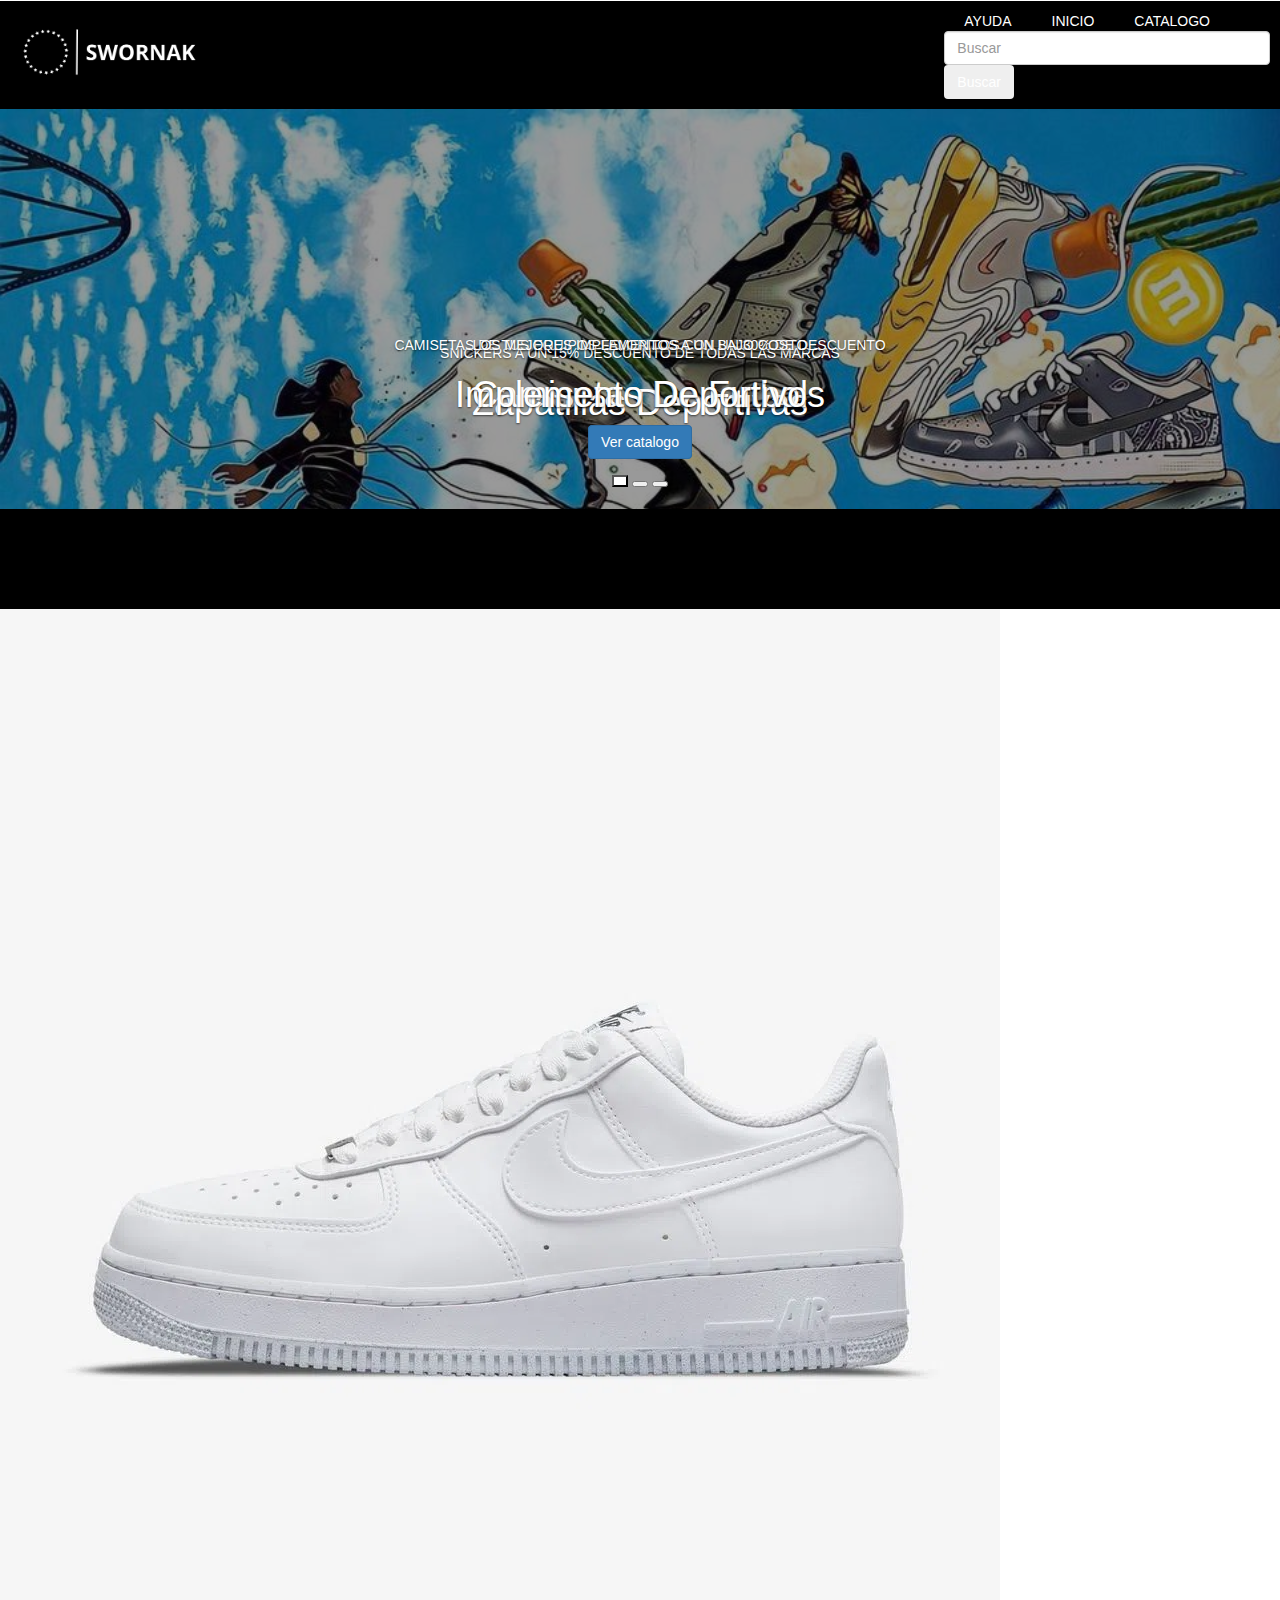
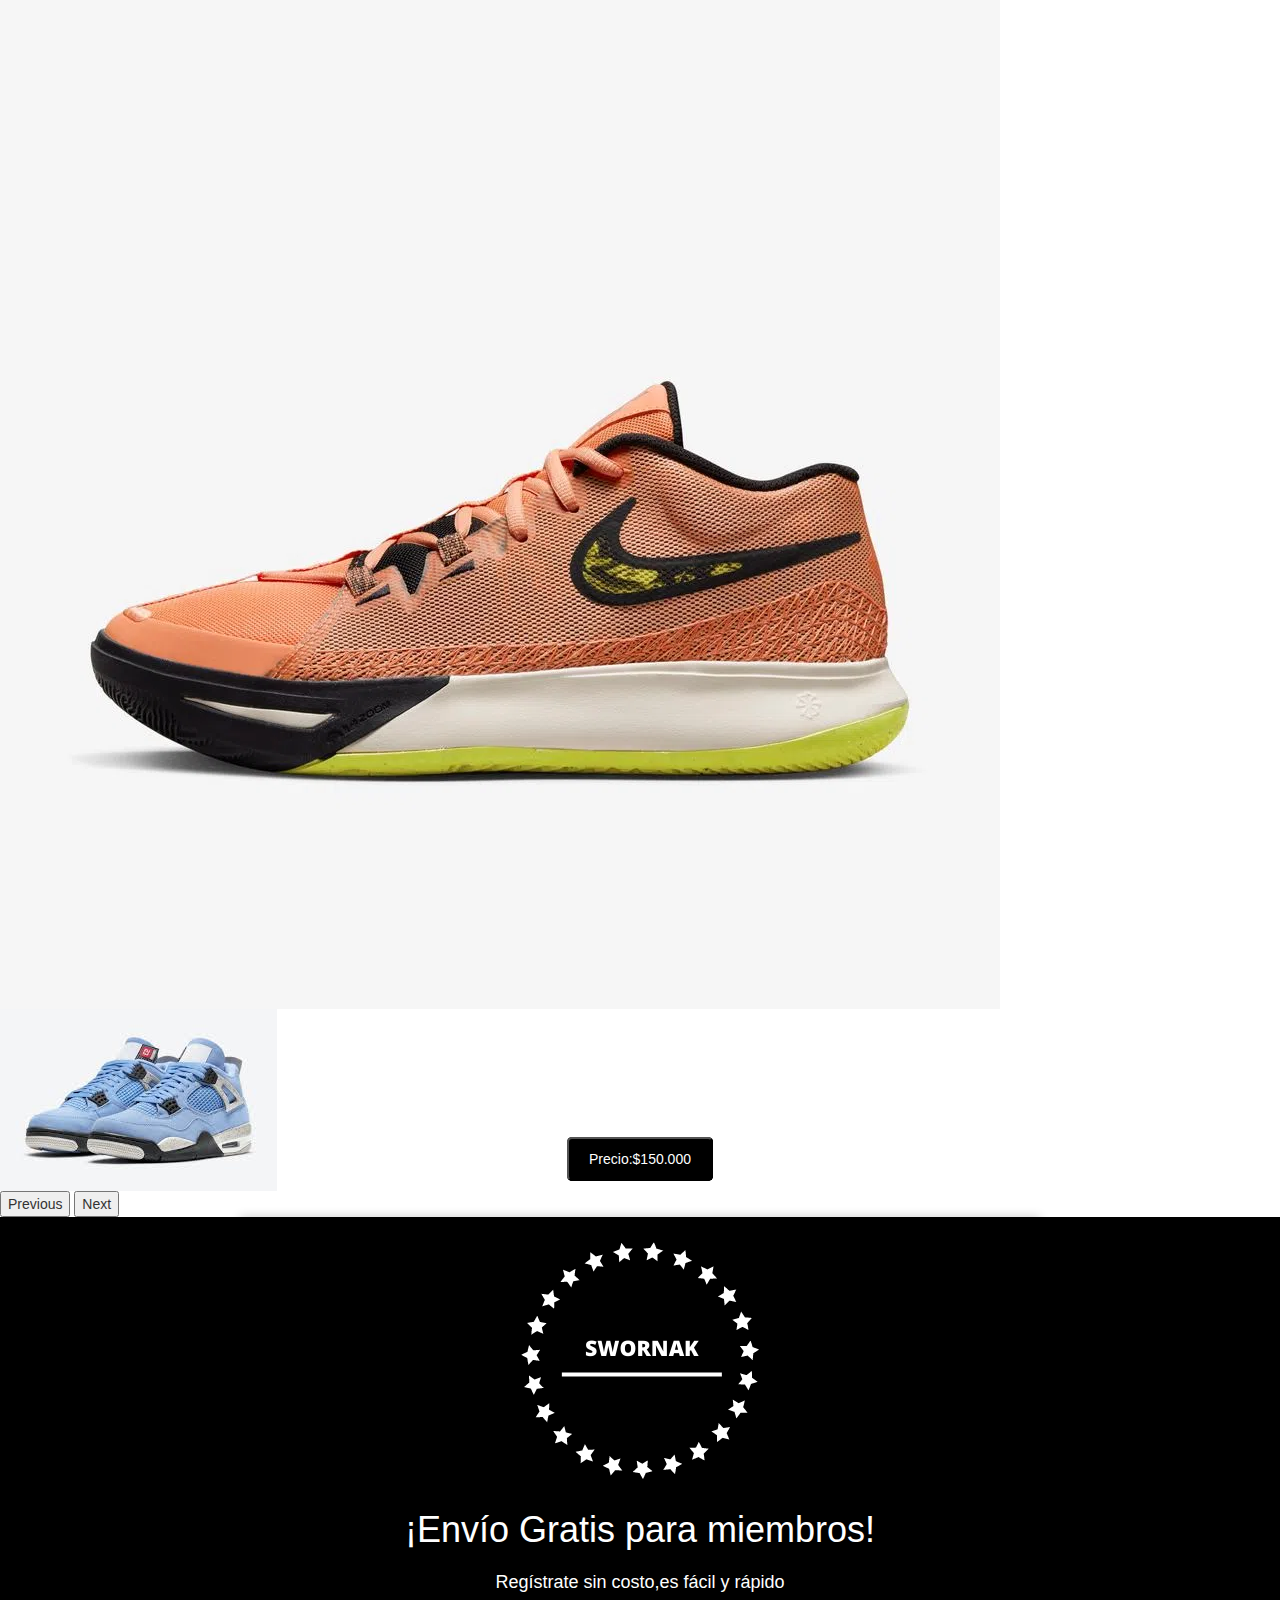
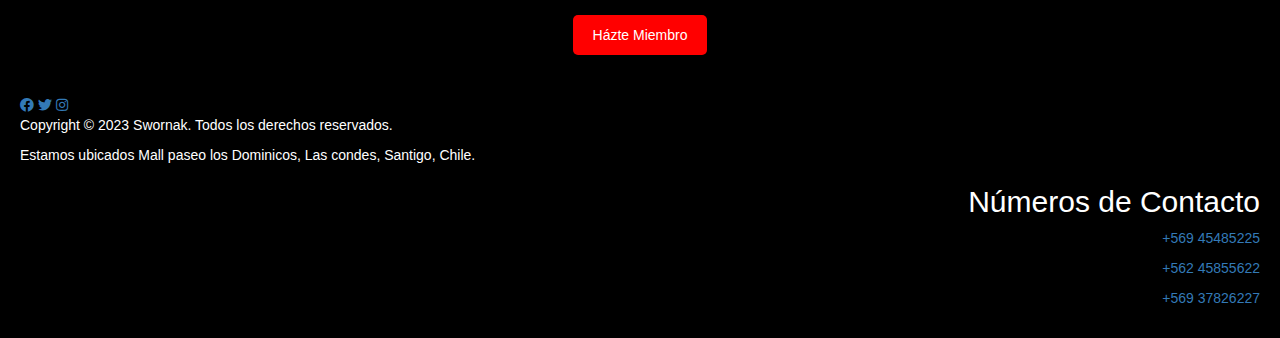
<file: Proyecto 1/index.html>
<!DOCTYPE html>
<html lang="es">

<head>
    <meta charset="UTF-8">
    <meta http-equiv="X-UA-Compatible" content="IE=edge">
    <meta name="viewport" content="width=device-width, initial-scale=1.0">
    <!-- bootstrap css -->
    <link rel="stylesheet" href="https://maxcdn.bootstrapcdn.com/bootstrap/3.3.7/css/bootstrap.min.css">
    <script src="https://ajax.googleapis.com/ajax/libs/jquery/3.3.1/jquery.min.js"></script>
    <script src="https://maxcdn.bootstrapcdn.com/bootstrap/3.3.7/js/bootstrap.min.js"></script>
    

    <link rel="stylesheet" href="css/estilo1.css">
    <!-- carusel del booststrap -->
    <link href="https://cdn.jsdelivr.net/npm/bootstrap@5.3.0-alpha1/dist/css/bootstrap.min.css" rel="stylesheet"
        integrity="sha384-GLhlTQ8iRABdZLl6O3oVMWSktQOp6b7In1Zl3/Jr59b6EGGoI1aFkw7cmDA6j6gD" crossorigin="anonymous">
    <link rel="stylesheet" href="https://cdnjs.cloudflare.com/ajax/libs/font-awesome/5.15.3/css/all.min.css" />
    <link rel="icon" href="img/logo2.ico">
    <title>SWORNAK</title>

</head>

<body>
    <div class = "container-principal">
        <div class="row">
            <div class="col-xs-12 col-sm-6 col-md-2 col-lg-1">
                <div class="box"></div>
            </div>
            <div class="col-xs-12 col-sm-6 col-md-2 col-lg-1">
                <div class="contenedor"></div>
            </div>
            <div class="col-xs-12 col-sm-6 col-md-2 col-lg-1">
                <div class="contenedor"></div>
            </div>
            <div class="col-xs-12 col-sm-6 col-md-2 col-lg-1">
                <div class="contenedor"></div>
            </div>
            <div class="col-xs-12 col-sm-6 col-md-2 col-lg-1">
                <div class="contenedor"></div>
            </div>
            <div class="col-xs-12 col-sm-6 col-md-2 col-lg-1">
                <div class="contenedor"></div>
            </div>
            <div class="col-xs-12 col-sm-6 col-md-2 col-lg-1">
                <div class="contenedor"></div>
            </div>
            <div class="col-xs-12 col-sm-6 col-md-2 col-lg-1">
                <div class="contenedor"></div>
            </div>
            <div class="col-xs-12 col-sm-6 col-md-2 col-lg-1">
                <div class="contenedor"></div>
            </div>
            <div class="col-xs-12 col-sm-6 col-md-2 col-lg-1">
                <div class="contenedor"></div>
            </div>
            <div class="col-xs-12 col-sm-6 col-md-2 col-lg-1">
                <div class="box"></div>
            </div>
            <div class="col-xs-12 col-sm-6 col-md-2 col-lg-1">
                <div class="box"></div>
            </div>
        </div>

        <header>
            <img src="img/logo2.png" alt="logo">
            <nav>
                <ul style="text-align: center;">
                    <li><a href="ayuda.html">AYUDA</a></li>
                    <li><a href="index.html">INICIO</a></li>
                    <li><a href="catalogo.html">CATALOGO</a></li>
                    <li><a href="#"></a></li>
                    
                </ul>
            <div class = " buscar">
                    <form class="d-flex" role="search">
                        <input class="form-control me-2" type="search" placeholder="Buscar" aria-label="Buscar">
                        <button class="btn btn-outline-success" type="submit">Buscar</button>
                    </form>
            </div>    

            </nav>

        </header>
        <!-- cuerpo principal  carrousel -->
        <div id="carouselExampleCaptions" class="carousel slide">
            <div class="carousel-indicators">
                <button type="button" data-bs-target="#carouselExampleCaptions" data-bs-slide-to="0" class="active"
                    aria-current="true" aria-label="Slide 1"></button>
                <button type="button" data-bs-target="#carouselExampleCaptions" data-bs-slide-to="1"
                    aria-label="Slide 2"></button>
                <button type="button" data-bs-target="#carouselExampleCaptions" data-bs-slide-to="2"
                    aria-label="Slide 3"></button>
            </div>
            <div class="carousel-inner1">

                <div class="carousel-item active d-item">
                    <img src="img/jordanxnikes.jpg" class="d-block w-100 d-img" alt="slider 1">
                    <div class="carousel-caption top-0 mt-4">
                        <p class="mt-5 fs-3 text-uppercase">
                            snickers a un 15% descuento de todas las marcas
                        </p>
                        <h1 class="display-1 fw-bolder text-capitalize"> Zapatillas deportivas</h1>
                        <button class="btncatalogo">Ver catalogo </button>


                    </div>
                </div>

                <div class="carousel-item d-item">
                    <img src="img/camisetasfutbol.jpg" class="d-block w-100 d-img" alt="slider 1">
                    <div class="carousel-caption top-0 mt-4">
                        <p class="mt-5 fs-3 text-uppercase">
                            Camisetas de tus equipos favoritos con un 30% de descuento

                        </p>
                        <h1 class="display-1 fw-bolder text-capitalize"> Camisetas de Futbol</h1>
                        <button class="btn btn-primary px-4 py-2 fs-5 mt-5"> Ver catalogo</button>
                    </div>

                </div>


                <div class="carousel-item">
                    <img src="img/implementos-deportivos.png" class="d-block w-100  d-img" alt="slider 1">
                    <div class="carousel-caption top-0 my-4">
                        <p class="mt-5 fs-3 text-uppercase">
                            Los mejores implementos a un bajo costo
                        </p>
                        <h1 class="display-1 fw-bolder text-capitalize"> Implemento deportivos</h1>
                        <button class="btn btn-primary px-4 py-2 fs-5 mt-5">Ver catalogo</button>
                    </div>
                </div>
            </div>
            <button class="carousel-control-prev" type="button" data-bs-target="#carouselExampleCaptions"
                data-bs-slide="prev">
                <span class="carousel-control-prev-icon" aria-hidden="true"></span>
                <span class="visually-hidden">Previous</span>
            </button>
            <button class="carousel-control-next" type="button" data-bs-target="#carouselExampleCaptions"
                data-bs-slide="next">
                <span class="carousel-control-next-icon" aria-hidden="true"></span>
                <span class="visually-hidden">Next</span>
            </button>
        </div>

        <div class="separacion">
            <section class="Slogan">

                

            </section>
        </div>
        <!-- carrusel zapas -->

        <div id="carouselExampleControlsNoTouching" class="carousel slide" data-bs-touch="false">
            <div class="carousel-inner">
                <div class="carousel-item active">
                    <img src="img/zapas/airforce.webp" class="d-block w-100" alt="...">
                    <button class="btnzapas">Precio:$150.000</button>
                    
                </div>
                <div class="carousel-item">
                    <img src="img/zapas/kyrie.webp" class="d-block w-100" alt="...">
                    <button class="btnzapas">Precio:$150.000</button>
                </div>
                <div class="carousel-item">
                    <img src="img/retocelestes.png" class="d-block w-100" alt="...">
                    <button class="btnzapas">Precio:$150.000</button>
                </div>
            </div>
            <button class="carousel-control-prev" type="button" data-bs-target="#carouselExampleControlsNoTouching"
                data-bs-slide="prev">
                <span class="carousel-control-prev-icon" aria-hidden="true"></span>
                <span class="visually-hidden">Previous</span>
            </button>
            <button class="carousel-control-next" type="button" data-bs-target="#carouselExampleControlsNoTouching"
                data-bs-slide="next">
                <span class="carousel-control-next-icon" aria-hidden="true"></span>
                <span class="visually-hidden">Next</span>
            </button>
        </div>



        <!-- Registrate gratis -->
        <footer class="registrar">
            <div class="container-registrar">
                <img src="img/logo1.png" alt="logo1">
                <h1 class="titulo1">¡Envío Gratis para miembros!</h1>
                <p class="subtitulo1">Regístrate sin costo,es fácil y rápido</p>
                <a href="pagregistro.html" class="button">Házte Miembro</a>
            </div>
        </footer>

        <!--footer-->
        <footer class="pie">
            <div class="redes-sociales">

                <a href="https://www.facebook.com/"><i class="fab fa-facebook"></i></a>
                <a href="https://twitter.com/"><i class="fab fa-twitter"></i></a>
                <a href="https://www.instagram.com/"><i class="fab fa-instagram"></i></a>
            </div>
            <div class="licencia">
                <p>Copyright © 2023 Swornak.
                    Todos los derechos reservados.</p>
            </div>
            <div class="direccion">
                <p> Estamos ubicados Mall paseo los Dominicos, Las condes, Santigo, Chile.</p>
            </div>
            <div class="numeros" style="text-align: right;" >
                <h2>Números de Contacto</h2>
                
                    <p><a href="tel:+1-555-555-5555">+569 45485225</a></p>
                    <p><a href="tel:+1-555-555-5556">+562 45855622</a></p>
                    <p><a href="tel:+1-555-555-5557">+569 37826227</a></p>
                
            </div>

        </footer>
    </div>    
    <script src="https://cdn.jsdelivr.net/npm/bootstrap@5.3.0-alpha1/dist/js/bootstrap.bundle.min.js"
        integrity="sha384-w76AqPfDkMBDXo30jS1Sgez6pr3x5MlQ1ZAGC+nuZB+EYdgRZgiwxhTBTkF7CXvN"
        crossorigin="anonymous"></script>
    <script src="js/laApi.js"></script>
</body>

</html>
</file>
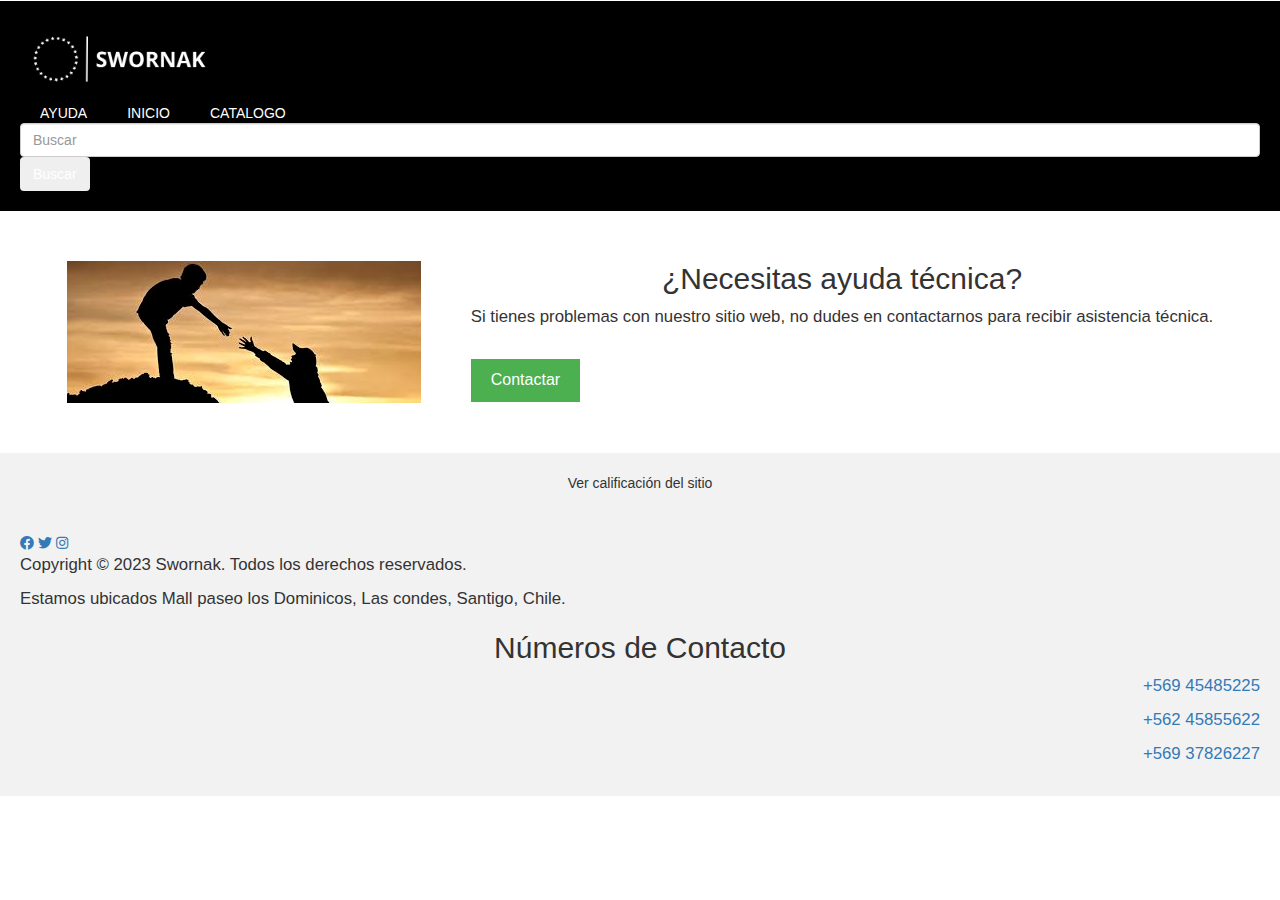
<file: Proyecto 1/ayuda.html>
<!DOCTYPE html>
<html lang="en">
<head>
    <meta charset="UTF-8">
    <meta http-equiv="X-UA-Compatible" content="IE=edge">
    <meta name="viewport" content="width=device-width, initial-scale=1.0">
    <link rel="stylesheet" href="https://maxcdn.bootstrapcdn.com/bootstrap/3.3.7/css/bootstrap.min.css">
    <script src="https://ajax.googleapis.com/ajax/libs/jquery/3.3.1/jquery.min.js"></script>
    <script src="https://maxcdn.bootstrapcdn.com/bootstrap/3.3.7/js/bootstrap.min.js"></script>
    <link rel="stylesheet" href="css/ayuda.css">

     <!-- bootstrap css -->
	 <link rel="stylesheet" href="https://maxcdn.bootstrapcdn.com/bootstrap/3.3.7/css/bootstrap.min.css">
	 <script src="https://ajax.googleapis.com/ajax/libs/jquery/3.3.1/jquery.min.js"></script>
	 <script src="https://maxcdn.bootstrapcdn.com/bootstrap/3.3.7/js/bootstrap.min.js"></script>
	 <!-- carusel del booststrap -->
	 <link href="https://cdn.jsdelivr.net/npm/bootstrap@5.3.0-alpha1/dist/css/bootstrap.min.css" rel="stylesheet"
	 integrity="sha384-GLhlTQ8iRABdZLl6O3oVMWSktQOp6b7In1Zl3/Jr59b6EGGoI1aFkw7cmDA6j6gD" crossorigin="anonymous">
    <link rel="stylesheet" href="https://cdnjs.cloudflare.com/ajax/libs/font-awesome/5.15.3/css/all.min.css" />
    
    <link rel="icon" href="img/logo2.ico">

    <title>Ayuda</title>
</head>
<body>
    <div class = "container-principal">
        <div class="row">
            <div class="col-xs-12 col-sm-6 col-md-2 col-lg-1">
                <div class="box"></div>
            </div>
            <div class="col-xs-12 col-sm-6 col-md-2 col-lg-1">
                <div class="contenedor"></div>
            </div>
            <div class="col-xs-12 col-sm-6 col-md-2 col-lg-1">
                <div class="contenedor"></div>
            </div>
            <div class="col-xs-12 col-sm-6 col-md-2 col-lg-1">
                <div class="contenedor"></div>
            </div>
            <div class="col-xs-12 col-sm-6 col-md-2 col-lg-1">
                <div class="contenedor"></div>
            </div>
            <div class="col-xs-12 col-sm-6 col-md-2 col-lg-1">
                <div class="contenedor"></div>
            </div>
            <div class="col-xs-12 col-sm-6 col-md-2 col-lg-1">
                <div class="contenedor"></div>
            </div>
            <div class="col-xs-12 col-sm-6 col-md-2 col-lg-1">
                <div class="contenedor"></div>
            </div>
            <div class="col-xs-12 col-sm-6 col-md-2 col-lg-1">
                <div class="contenedor"></div>
            </div>
            <div class="col-xs-12 col-sm-6 col-md-2 col-lg-1">
                <div class="contenedor"></div>
            </div>
            <div class="col-xs-12 col-sm-6 col-md-2 col-lg-1">
                <div class="box"></div>
            </div>
            <div class="col-xs-12 col-sm-6 col-md-2 col-lg-1">
                <div class="box"></div>
            </div>
        </div>
    </div>
    <header>
        <img src="img/logo2.png" alt="logo">
        <nav>
            <ul style="text-align: center;">
                <li><a href="ayuda.html">AYUDA</a></li>
                <li><a href="index.html">INICIO</a></li>
                <li><a href="catalogo.html">CATALOGO</a></li>
                <li><a href="#"></a></li>
                
            </ul>
        <div class = " buscar1">
                <form class="d-flex" role="search">
                    <input class="form-control me-2" type="search" placeholder="Buscar" aria-label="Buscar">
                    <button class="btn btn-outline-success" type="submit">Buscar</button>
                </form>
        </div>    

        </nav>

    </header>
    <main>
        <section class="ayuda-tecnica">
          <div class="ayuda-tecnica-imagen">
            <img src="img/necesitasayuda.png" alt="Ayuda técnica">
          </div>
          <div class="ayuda-tecnica-contenido">
            <h2>¿Necesitas ayuda técnica?</h2>
            <p>Si tienes problemas con nuestro sitio web, no dudes en contactarnos para recibir asistencia técnica.</p>
            <button>Contactar</button>
          </div>
        </section>
      </main>
    
      <footer>
        <div class="calificacion-sitio">
          <a href="#">Ver calificación del sitio</a>
        </div>
      </footer>
      <footer class="pie">
        <div class="redes-sociales">

            <a href="https://www.facebook.com/"><i class="fab fa-facebook"></i></a>
            <a href="https://twitter.com/"><i class="fab fa-twitter"></i></a>
            <a href="https://www.instagram.com/"><i class="fab fa-instagram"></i></a>
        </div>
        <div class="licencia">
            <p>Copyright © 2023 Swornak.
                Todos los derechos reservados.</p>
        </div>
        <div class="direccion">
            <p> Estamos ubicados Mall paseo los Dominicos, Las condes, Santigo, Chile.</p>
        </div>
        <div class="numeros" style="text-align: right;" >
            <h2>Números de Contacto</h2>
            
                <p><a href="tel:+1-555-555-5555">+569 45485225</a></p>
                <p><a href="tel:+1-555-555-5556">+562 45855622</a></p>
                <p><a href="tel:+1-555-555-5557">+569 37826227</a></p>
            
        </div>

    </footer>
   
<script src="https://cdn.jsdelivr.net/npm/bootstrap@5.3.0-alpha1/dist/js/bootstrap.bundle.min.js"
    integrity="sha384-w76AqPfDkMBDXo30jS1Sgez6pr3x5MlQ1ZAGC+nuZB+EYdgRZgiwxhTBTkF7CXvN"
    crossorigin="anonymous"></script>
      
    
    
</body>
</html>
</file>
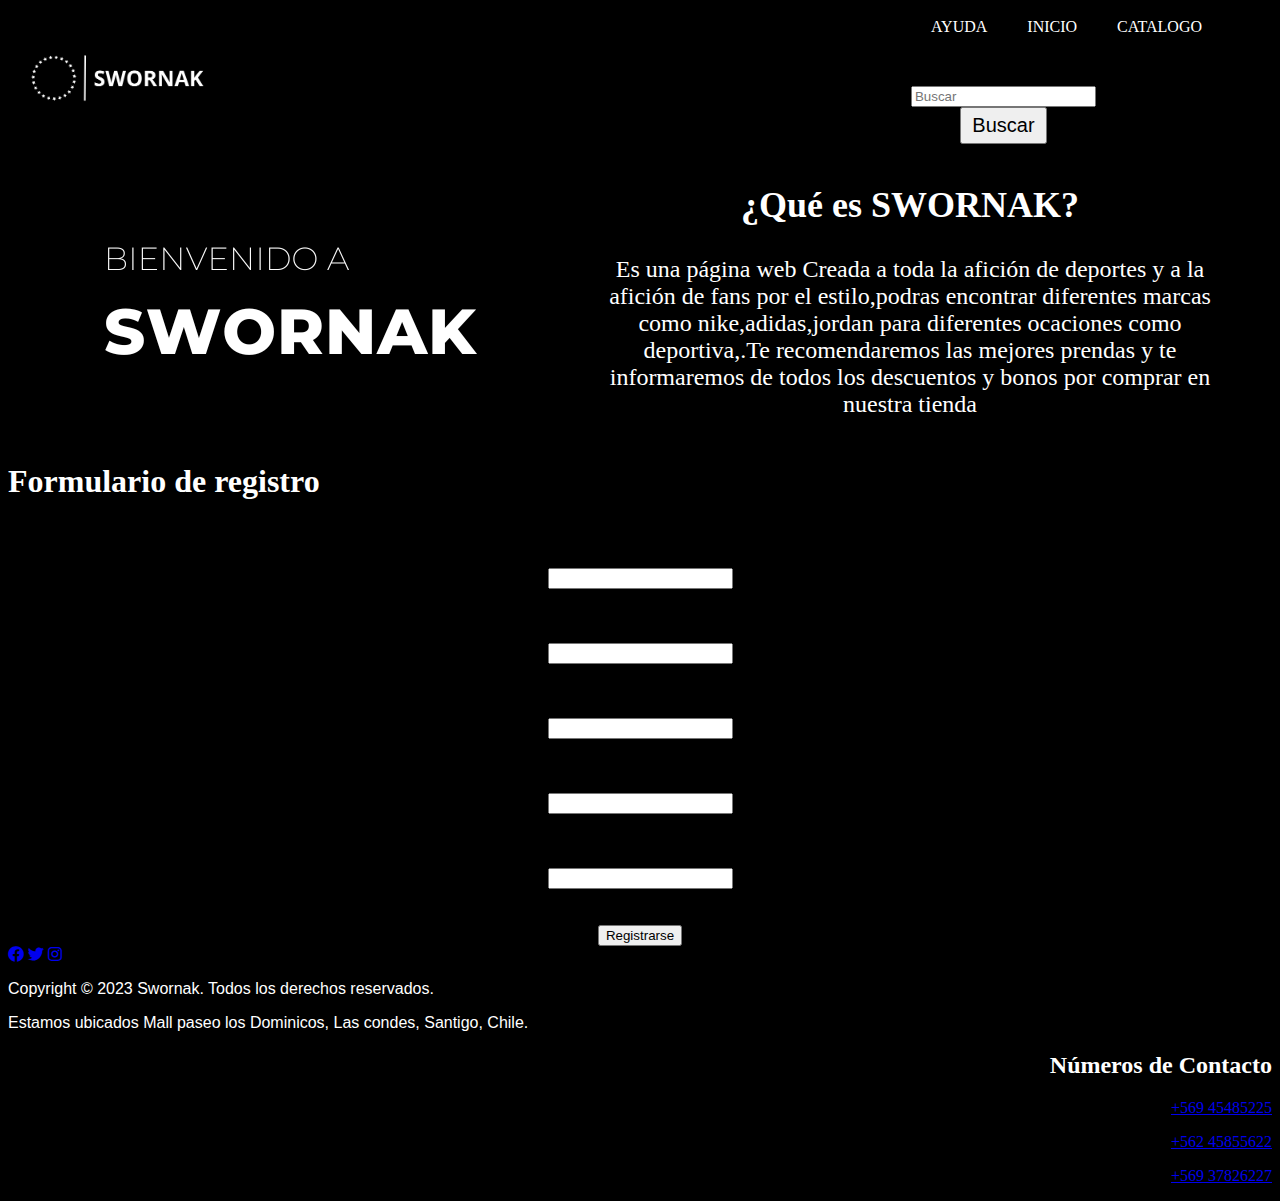
<file: Proyecto 1/pagregistro.html>
<!DOCTYPE html>
<html lang="es">

<head>
    <meta charset="UTF-8">
    <meta http-equiv="X-UA-Compatible" content="IE=edge">
    <meta name="viewport" content="width=device-width, initial-scale=1.0">
    <title>Registro</title>

    <link rel="stylesheet" href="css/estilos2.css">
    <script src="https://ajax.googleapis.com/ajax/libs/jquery/3.3.1/jquery.min.js"></script>
    <script src="https://maxcdn.bootstrapcdn.com/bootstrap/3.3.7/js/bootstrap.min.js"></script>
    <link href="https://cdn.jsdelivr.net/npm/bootstrap@5.3.0-alpha1/dist/css/bootstrap.min.css" rel="stylesheet"
        integrity="sha384-GLhlTQ8iRABdZLl6O3oVMWSktQOp6b7In1Zl3/Jr59b6EGGoI1aFkw7cmDA6j6gD" crossorigin="anonymous">
    <link rel="stylesheet" href="https://cdnjs.cloudflare.com/ajax/libs/font-awesome/5.15.3/css/all.min.css" />
    
    <link rel="icon" href="img/logo2.ico">
</head>

<body >
    <div class = "principal">
        <div class = "container-principal">
            <div class="row">
                <div class="col-xs-12 col-sm-6 col-md-2 col-lg-1">
                    <div class="principal"></div>
                </div>
                <div class="col-xs-12 col-sm-6 col-md-2 col-lg-1">
                    <div class="principal"></div>
                </div>
                <div class="col-xs-12 col-sm-6 col-md-2 col-lg-1">
                    <div class="principal"></div>
                </div>
                <div class="col-xs-12 col-sm-6 col-md-2 col-lg-1">
                    <div class="principal"></div>
                </div>
                <div class="col-xs-12 col-sm-6 col-md-2 col-lg-1">
                    <div class="principal"></div>
                </div>
                <div class="col-xs-12 col-sm-6 col-md-2 col-lg-1">
                    <div class="principal"></div>
                </div>
                <div class="col-xs-12 col-sm-6 col-md-2 col-lg-1">
                    <div class="principal"></div>
                </div>
                <div class="col-xs-12 col-sm-6 col-md-2 col-lg-1">
                    <div class="principal"></div>
                </div>
                <div class="col-xs-12 col-sm-6 col-md-2 col-lg-1">
                    <div class="principal"></div>
                </div>
                <div class="col-xs-12 col-sm-6 col-md-2 col-lg-1">
                    <div class="principal"></div>
                </div>
                <div class="col-xs-12 col-sm-6 col-md-2 col-lg-1">
                    <div class="principal"></div>
                </div>
                <div class="col-xs-12 col-sm-6 col-md-2 col-lg-1">
                    <div class="principal"></div>
                </div>
            </div>
        </div>
    </div>

            <header>
                <img src="img/logo2.png" alt="logo">
                <nav>
                    <ul style="text-align: center;">
                        <li><a href="ayuda.html">AYUDA</a></li>
                        <li><a href="index.html">INICIO</a></li>
                        <li><a href="catalogo.html">CATALOGO</a></li>
                        <li><a href="#"></a></li>
                        
                    </ul>
                <div class = "buscar">
                        <form class="d-flex" role="search">
                            <input class="form-control me-2" type="search" placeholder="Buscar" aria-label="Buscar">
                            <button class="btn btn-outline-success" type="submit">Buscar</button>
                        </form>
                </div>    
    
                </nav>
    
            </header>
    


    <div class="container-principal">
        
        <!-- Bienvenida -->
        
        <div class="Labienvenida">
            <div class="imagen-labienvenida">
                <img src="img/BlackandWhiteModernAgencyLogo1.png" alt="bienvenida">
            </div>
            <div class="texto7" >
                <h2>¿Qué es SWORNAK?</h2>
                <p>Es una página web Creada a toda la afición de deportes y a la afición de fans por el estilo,podras
                    encontrar diferentes marcas como nike,adidas,jordan para diferentes ocaciones como deportiva,.Te recomendaremos las mejores prendas y te informaremos de todos los descuentos y bonos por comprar en nuestra tienda</p>
            </div>
        </div>

        <!--  -->
        <div>
            <h1>Formulario de registro</h1>
            <form id="registro-form">
                <label for="nombre">Nombre:</label>
                <input type="text" id="nombre" name="nombre" required>
                <br><br>
                <label for="apellido">Apellido:</label>
                <input type="text" id="apellido" name="apellido" required>
                <br><br>
                <label for="correo">Correo:</label>
                <input type="email" id="correo" name="correo" required>
                <br><br>
                <label for="telefono">Teléfono:</label>
                <input type="tel" id="telefono" name="telefono" pattern="[0-9]{10}" required>
                <br><br>
                <label for="contraseña">Contraseña:</label>
                <input type="password" id="contraseña" name="contraseña" required>
                <br><br>
                <button type="submit">Registrarse</button>
            </form>
        </div>
        

        <footer class="pie">
            <div class="redes-sociales">

                <a href="https://www.facebook.com/"><i class="fab fa-facebook"></i></a>
                <a href="https://twitter.com/"><i class="fab fa-twitter"></i></a>
                <a href="https://www.instagram.com/"><i class="fab fa-instagram"></i></a>
            </div>
            <div class="licencia">
                <p>Copyright © 2023 Swornak.
                    Todos los derechos reservados.</p>
            </div>
            <div class="direccion1">
                <p> Estamos ubicados Mall paseo los Dominicos, Las condes, Santigo, Chile.</p>
            </div>
            <div class="numeros" style="text-align: right;">
                <h2>Números de Contacto</h2>

                <p><a href="tel:+1-555-555-5555">+569 45485225</a></p>
                <p><a href="tel:+1-555-555-5556">+562 45855622</a></p>
                <p><a href="tel:+1-555-555-5557">+569 37826227</a></p>

            </div>

        </footer>
    </div>
    <script src="js/validar.js"></script>
    <script src="https://cdn.jsdelivr.net/npm/bootstrap@5.3.0-alpha1/dist/js/bootstrap.bundle.min.js"
        integrity="sha384-w76AqPfDkMBDXo30jS1Sgez6pr3x5MlQ1ZAGC+nuZB+EYdgRZgiwxhTBTkF7CXvN"
        crossorigin="anonymous">
    </script>
    </body>

</html>
</file>
<file: Proyecto 1/css/estilo1.css>
/* PARA EL LOGO Y LOS ITEMS */
header {
  display: flex;
  justify-content: space-between;
  align-items: center;
  background-color: black;
  color: #fff;
  padding: 10px;
}

nav ul {
  list-style: none;
  margin: 0;
  padding: 0;
  display: flex;
}

nav li {
  margin: 0 20px;

}

nav a {
  color: #fff;
  text-decoration: none;

}

header img {
  max-width: 200px;
}



/* ------------------------ */


.logo img {
  width: 250px;
  height: auto;

}

.navegacion {
  float: right;
  display: flex;
  flex-direction: row;


}

/* CARRUSEL */
.snickers {
  width: 500px;
  height: 300px;
  max-width: 100%;
}

.carousel {
  width: 100%;
  height: 400px;
  overflow: hidden;
}

/* carrusel */
.d-item {
  height: 750px;
}

.d-img {
  height: 100%;
  object-fit: cover;
  filter: brightness(0.6);
}

.implementos img {
  width: 100%;
}

#carouselExampleCaptions {
  background-color: black;
}

.contenedor {
  background-color: black;
  color: white;

}

.carousel-slide-2 {
  background-color: black;

}

/* registrar gratis */
.registrar {
  background-color: black;
}

.pie {
  font-family: Arial, Helvetica, sans-serif;
  background-color: black;
  padding: 20px;
}

.container-registrar {
  max-width: 800px;
  margin: 0 auto;
  background-color: black;
  box-shadow: 0 0 10px rgba(0, 0, 0, 0.2);
  padding: 20px;
  text-align: center;
}

.titulo1 {
  margin-bottom: 20px;
  color: #fff;

}

.subtitulo1 {
  margin-bottom: 20px;
  font-size: 18px;
  color: #fff;
}

.button {
  display: inline-block;
  background-color: #f00;
  color: #fff;
  padding: 10px 20px;
  border-radius: 5px;
  text-decoration: none;
  transition: background-color 0.2s ease;
}

.button:hover {
  background-color: #d00;
}

/*  */
.pie {
  background-color: black;
  color: white;
}

.redes-sociales {
  background-color: black;
  color: white;

}

.licencia {
  background-color: black;
  color: white;
  font-family: Arial, Helvetica, sans-serif;
}

.direccion {
  background-color: black;
  color: white;
  font-family: Arial, Helvetica, sans-serif;
  align-items: center;
}


.separacion {
  background-color: black;
  color: white;
  width: 1488px;
  height: 100px;
}

.slogan {
  background-color: black;
  color: white;
  font-family: 'Trebuchet MS', 'Lucida Sans Unicode', 'Lucida Grande', 'Lucida Sans', Arial, sans-serif;
  width: 100px;
  height: 10px;



}

#carouselExampleControlsNoTouching {
  width: 100%;
  height: 100%;
  object-fit: cover;

}

.btnzapas {
  display: inline-block;
  background-color: black;
  color: #fff;
  padding: 10px 20px;
  border-radius: 5px;
  text-decoration: none;
  transition: background-color 0.2s ease;
  position: absolute;
  bottom: 10px;
  left: 50%;
  transform: translate(-50%);
  z-index: 1;
}
/* responsive */
@media (max-width: 700px) {
  .container {
      width: 100%;
      margin: 0 auto;
  }
}
@media (max-width: 480px) {
  img {
    max-width:100%;
  }
  }
/* Smartphones (horizontal y vertical) */
@media only screen 
and (min-device-width : 320px) 
and (max-device-width : 480px) {
/* estilos */
}

/* Smartphones (horizontal) */
@media only screen 
and (min-width : 321px) {
/* estilos */
}

/* Smartphones (vertical)  */
@media only screen 
and (max-width : 320px) {
/* estilos */
}

/* iPads (vertical y horizontal) */
@media only screen 
and (min-device-width : 768px) 
and (max-device-width : 1024px) {
/* estilos */
}

/* iPads (horizontal) */
@media only screen 
and (min-device-width : 768px) 
and (max-device-width : 1024px) 
and (orientation : landscape) {
/* estilos */
}

/* iPads (vertical)  */
@media only screen 
and (min-device-width : 768px) 
and (max-device-width : 1024px) 
and (orientation : portrait) {
/* estilos */
}

/* pc de escritorio y portátiles */
@media only screen 
and (min-width : 1224px) {
/* estilos */
}

/* Pantallas grandes  */
@media only screen 
and (min-width : 1824px) {
/* estilos */
}

/* iPhone 4 ----------- */
@media
only screen and (-webkit-min-device-pixel-ratio : 1.5),
only screen and (min-device-pixel-ratio : 1.5) {
/* estilos */
}
</file>
<file: Proyecto 1/css/ayuda.css>
/* PARA EL LOGO Y LOS ITEMS */
header {
    display: flex;
    justify-content: space-between;
    align-items: center;
    background-color: black;
    color: #fff;
    padding: 10px;
  }
  
  nav ul {
    list-style: none;
    margin: 0;
    padding: 0;
    display: flex;
  }
  
  nav li {
    margin: 0 20px;
  
  }
  
  nav a {
    color:#fff;
    text-decoration: none;
  
  }
  
  header img {
    max-width: 200px;
  }
  
  
  
  /* ------------------------ */
  .buscar1{
    align-items:flex-end;
  }
  
  .logo img {
    width: 250px;
    height: auto;
  
  }
  
  .navegacion {
    float: right;
    display: flex;
    flex-direction: row;
  
  
  }

  
  
  .buscar1button[type="submit"] {
    background-color: #4CAF50;
    color: white;
    border: none;
    padding: 10px;
    text-align:center;
    text-decoration: none;
    display: inline-block;
    font-size: 16px;
    margin: 4px 2px;
    cursor: pointer;
  }
/* del necesitas ayuda */
body {
    font-family: Arial, sans-serif;
    margin: 0;
  }
  
  /* Estilos de encabezado */
  
  header {
    background-color:black;
    color: white;
    padding: 20px;
  }
  
  header h1 {
    margin: 0;
  }
  
  /* Estilos de sección de ayuda técnica */
  
  .ayuda-tecnica {
    display: flex;
    justify-content: center;
    align-items: center;
    padding: 50px;
  }
  
  .ayuda-tecnica-imagen {
    margin-right: 50px;
  }
  
  .ayuda-tecnica-imagen img {
    max-width: 100%;
  }
  
  .ayuda-tecnica-contenido h2 {
    margin-top: 0;
  }
  
  .ayuda-tecnica-contenido button {
    background-color: #4CAF50;
    color: white;
    border: none;
    padding: 10px 20px;
    text-align: center;
    text-decoration: none;
    display: inline-block;
    font-size: 16px;
    margin-top: 20px;
    cursor: pointer;
  }
  
  /* Estilos de pie de página */
  
  footer {
    background-color: #f2f2f2;
    padding: 20px;
  }
  
  .calificacion-sitio {
    text-align: center;
  }
  
  .calificacion-sitio a {
    color: #333;
    text-decoration: none;
  }
  
  .calificacion-sitio a:hover {
    text-decoration: underline;
  }
  p{
    font-size: 1.2em;
    font-family: 'Roboto',sans-serif;
  }
  h2{
    text-align: center;
    font-family: 'Franklin Gothic Medium', 'Arial Narrow', Arial, sans-serif;
    font-size: 2em;
  }
/* responsive */
@media (max-width: 700px) {
  .container {
      width: 100%;
      margin: 0 auto;
  }
}
@media (max-width: 480px) {
  img {
    max-width:100%;
  }
  }
/* Smartphones (horizontal y vertical) */
@media only screen 
and (min-device-width : 320px) 
and (max-device-width : 480px) {
/* estilos */
}

/* Smartphones (horizontal) */
@media only screen 
and (min-width : 321px) {
/* estilos */
}

/* Smartphones (vertical)  */
@media only screen 
and (max-width : 320px) {
/* estilos */
}

/* iPads (vertical y horizontal) */
@media only screen 
and (min-device-width : 768px) 
and (max-device-width : 1024px) {
/* estilos */
}

/* iPads (horizontal) */
@media only screen 
and (min-device-width : 768px) 
and (max-device-width : 1024px) 
and (orientation : landscape) {
/* estilos */
}

/* iPads (vertical)  */
@media only screen 
and (min-device-width : 768px) 
and (max-device-width : 1024px) 
and (orientation : portrait) {
/* estilos */
}

/* pc de escritorio y portátiles */
@media only screen 
and (min-width : 1224px) {
/* estilos */
}

/* Pantallas grandes  */
@media only screen 
and (min-width : 1824px) {
/* estilos */
}

/* iPhone 4 ----------- */
@media
only screen and (-webkit-min-device-pixel-ratio : 1.5),
only screen and (min-device-pixel-ratio : 1.5) {
/* estilos */
}
</file>
<file: Proyecto 1/css/estilos2.css>
/* para el logo y los items */
body{
  background-color: black;
}
header {
  display: flex;
  justify-content: space-between;
  align-items: center;
  background-color:black;
  color: #fff;
  padding: 10px;
}

nav ul {
  list-style: none;
  margin: 0;
  padding: 0;
  display: flex;
}

nav li {
  margin: 0 20px;
 
}

nav a {
  color: #fff;
  text-decoration: none;
  
}

header img {
  max-width: 200px;
}

/* ------------------------ */
.buscar{
  display: flex;
  align-items:center;
}
.buscar label{
  margin-right: 10px;
}
.buscar input[type="text"] {
  flex: 1;
  margin-right: 10px;
}
.buscar button{
  font-size: 20px;
  padding: 5px 10px;

}

.logo img {
  width: 250px;
  height: auto;
  
}

.navegacion{
  float: right;
  display: flex;
  flex-direction: row;
  text-align: justify;
  

}
/* container principal */
.principal{
  background-color: black;
}
/*  */

/*para el registro  */

.registrando{
  border: 2px solid blue;
  border-radius: 20px;
  padding: 20px;
}



#registro-form{
  text-align: justify;
}

.lista-form{
  text-align: justify;
}
  

.container-general{

  background-color: rgb(42, 15, 15);

}

.lista-form{
  background-color: burlywood;
  padding: 10px;
}

#registro{
  text-align: center;
  background-color:rgb(0, 0, 0);
}

form {
  display: flex;
  flex-direction: column;
  align-items: center;
  margin-top: 50px;
}

label {
  font-weight: bold;
}
#registro input[type="text"],
#registro input[type="tel"],
#registro input[type="email"],
#registro input[type="password"],
#registro button{
  display: block;
  margin-bottom: 10px;
  border-radius: 10px;
  padding: 10px;
  border: none;

}
h1{
  color: #fff;
}

.btnregistro {
  display: inline-block;
  background-color:antiquewhite;
  color:black;
  padding: 10px 20px;
  border-radius: 5px;
  text-decoration: none;
  transition: background-color 0.2s ease;
}

.btnregistro:hover {
  background-color:black;
}
/* bienvenida */
.Labienvenida{
  background-color:black;
  display: flex;
  align-items: center;
}
.texto7{
  margin-left: 20px;
  color: #fff;
  font-size: 24px;
  position: justify;
}
/*  pie de pagina*/
.pie{
  background-color: black;
  color: white;
}

.redes-sociales{
  background-color: black;
  color:white;
  
}
.licencia{
  background-color: black;
  color: white;
  font-family: Arial, Helvetica, sans-serif;
}

.direccion1{
  background-color: black;
  color: white;
  font-family: Arial, Helvetica, sans-serif;
  align-items: center;
}
/*  */
.iniciarregistro{
  background-color: black;
}
body{
  background-color: black;
}
/* responsive */
@media (max-width: 700px) {
  .container {
      width: 100%;
      margin: 0 auto;
  }
}
@media (max-width: 480px) {
  img {
    max-width:100%;
  }
  }
/* Smartphones (horizontal y vertical) */
@media only screen 
and (min-device-width : 320px) 
and (max-device-width : 480px) {
/* estilos */
}

/* Smartphones (horizontal) */
@media only screen 
and (min-width : 321px) {
/* estilos */
}

/* Smartphones (vertical)  */
@media only screen 
and (max-width : 320px) {
/* estilos */
}

/* iPads (vertical y horizontal) */
@media only screen 
and (min-device-width : 768px) 
and (max-device-width : 1024px) {
/* estilos */
}

/* iPads (horizontal) */
@media only screen 
and (min-device-width : 768px) 
and (max-device-width : 1024px) 
and (orientation : landscape) {
/* estilos */
}

/* iPads (vertical)  */
@media only screen 
and (min-device-width : 768px) 
and (max-device-width : 1024px) 
and (orientation : portrait) {
/* estilos */
}

/* pc de escritorio y portátiles */
@media only screen 
and (min-width : 1224px) {
/* estilos */
}

/* Pantallas grandes  */
@media only screen 
and (min-width : 1824px) {
/* estilos */
}

/* iPhone 4 ----------- */
@media
only screen and (-webkit-min-device-pixel-ratio : 1.5),
only screen and (min-device-pixel-ratio : 1.5) {
/* estilos */
}
@media screen and (min-width: 800px) {
  .container {
    margin: 1em 2em;
  }
}
@media only screen and (max-width: 600px) {
  .mainItems {
    grid-template-columns: auto;
  }
}
/* cambio de bienvenida */
.Labienvenida {
  display: flex;
  flex-direction: column;
  justify-content: center;
  align-items: center;
}

/* Estilos para la imagen */
.imagen-labienvenida img {
  width: 100%;
  height: auto;
}

/* Estilos para el texto */
.texto7 {
  text-align: center;
}

/* Media queries para ajustar el diseño en diferentes tamaños de pantalla */
@media (min-width: 768px) {
  .Labienvenida {
    flex-direction: row;
  }
  .imagen-labienvenidar {
    flex-basis: 50%;
    padding-right: 20px;
  }
  .texto7 {
    flex-basis: 50%;
    padding-left: 20px;
  }
}
</file>
